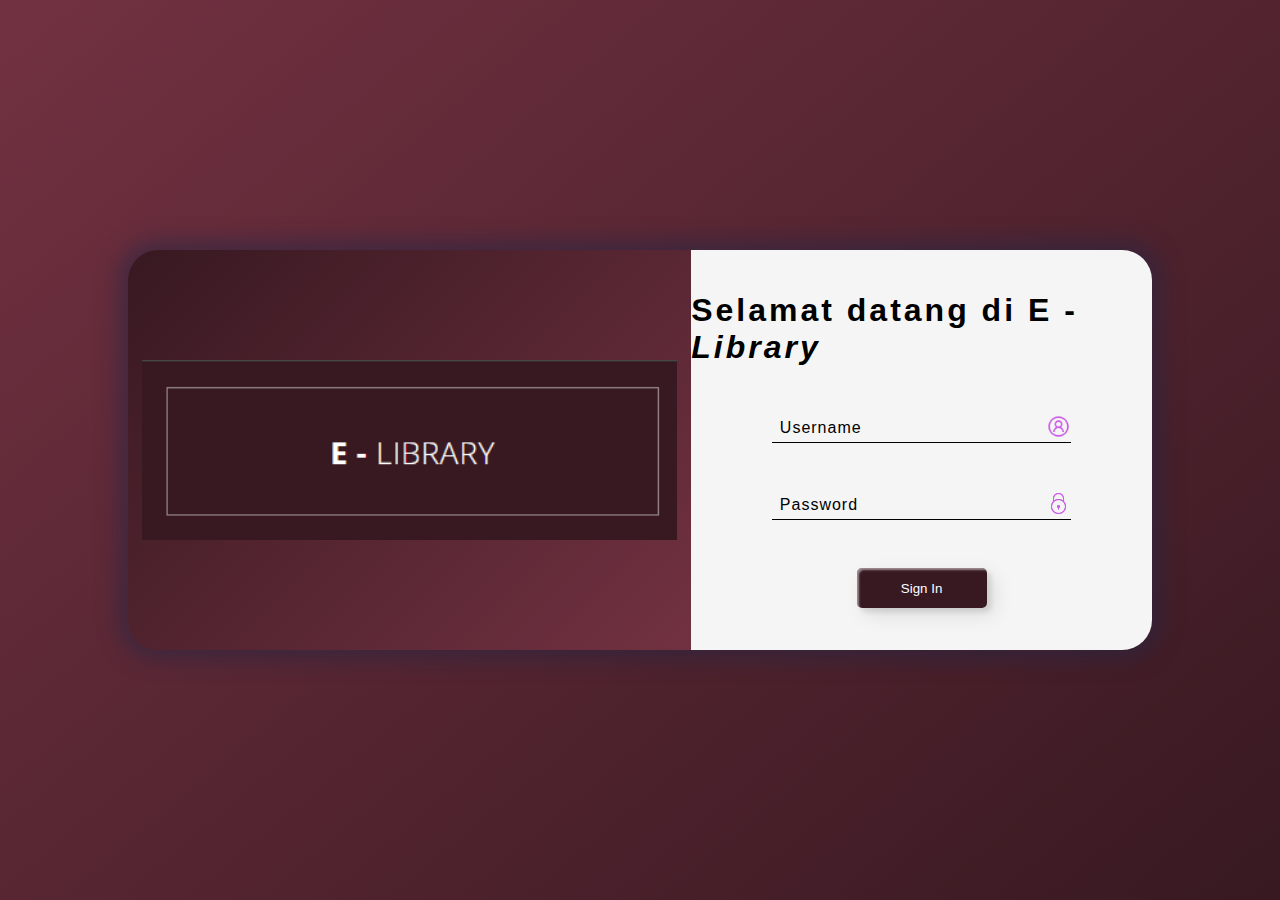
<file: index.html>
<!doctype html>
<html lang="en">
<head>
    <meta charset="UTF-8">
    <meta name="viewport"
          content="width=device-width, user-scalable=no, initial-scale=1.0, maximum-scale=1.0, minimum-scale=1.0">
    <meta http-equiv="X-UA-Compatible" content="ie=edge">
    <title>Login Page</title>
    <link rel="stylesheet" href="css/login.css">
</head>
<body>

<section class="login_page">
    <div class="login-img">
        <img src="img/logo.png" alt="Login Image">
    </div>
    <form action="">
        <h1>Selamat datang di E - <em>Library</em></h1>
        <div class="form-group">
            <input type="text" placeholder=" " maxlength="13" required>
            <label>Username</label>
            <i><img src="img/icon_1.png"></i>
        </div>
        <div class="form-group">
            <input type="password" id="password-input" placeholder=" " maxlength="13" required>
            <label>Password</label>
            <i id="show-icon"><img src="img/icon_2.png"></i>
            <i id="hide-icon"><img src="img/icon_3.png"></i>
        </div>
        <button type="submit" class="custom-btn btn-1">Sign In</button>
    </form>
</section>

<script src="js/login.js"></script>

</body>
</html>
</file>
<file: css/login.css>
:root {
    --primary-color: #381921;
    --secondary-color: #723141;
    --background-gradient: linear-gradient(140deg, var(--secondary-color), var(--primary-color));
    --text-color: #000000;
    --accent-color: #381921;
    --font-family: 'Lato', sans-serif;
}

* {
    margin: 0;
    padding: 0;
    box-sizing: border-box;
}

body {
    display: flex;
    align-items: center;
    justify-content: center;
    height: 100vh;
    background-image: var(--background-gradient);
    font-family: var(--font-family);
}

.login_page {
    width: 80%;
    max-width: 1200px;
    height: 400px;
    display: flex;
    align-items: center;
    border-radius: 30px;
    box-shadow: 0 0 20px 10px rgba(38, 38, 69, 0.52);
    overflow: hidden;
}

.login-img {
    width: 55%;
    height: 100%;
    display: flex;
    align-items: center;
    justify-content: center;
    background-image: linear-gradient(135deg, var(--primary-color), var(--secondary-color));
}

.login-img img {
    object-fit: cover;
    width: 95%;
}

.login_page form {
    width: 45%;
    height: 100%;
    display: flex;
    align-items: center;
    justify-content: center;
    flex-direction: column;
    background-color: #f5f5f5;
}

.login_page form h1 {
    color: var(--text-color);
    margin-bottom: 3rem;
    letter-spacing: 3px;
}

.form-group {
    width: 65%;
    display: flex;
    flex-direction: column;
    position: relative;
    margin-bottom: 3rem;
}

.form-group input {
    background-color: transparent;
    color: var(--text-color);
    font-size: 1rem;
    padding: 5px;
    border: none;
    border-bottom: 1px solid var(--text-color);
    outline: none;
}

.form-group label {
    position: absolute;
    top: 5px;
    left: 8px;
    font-size: 1rem;
    letter-spacing: 1px;
    color: var(--text-color);
    pointer-events: none;
    transition: 0.5s;
}

.form-group input:focus~label,
.form-group input:valid~label {
    top: -12px;
    left: 8px;
    color: var(--accent-color);
    font-size: 12px;
    letter-spacing: 0;
}

i {
    position: absolute;
    right: 0;
    bottom: 0;
}

i img {
    width: 25px;
}

i#show-icon, #hide-icon {
    cursor: pointer;
}

.custom-btn {
    width: 130px;
    height: 40px;
    color: #fff;
    border-radius: 5px;
    padding: 10px 25px;
    font-family: var(--font-family);
    font-weight: 500;
    background: transparent;
    cursor: pointer;
    transition: all 0.3s ease;
    position: relative;
    display: inline-block;
    box-shadow: inset 2px 2px 2px 0px rgba(255, 255, 255, 0.5),
    7px 7px 20px 0px rgba(0, 0, 0, 0.1),
    4px 4px 5px 0px rgba(0, 0, 0, 0.1);
    outline: none;
}

.btn-1 {
    background: linear-gradient(0deg, #381921 0%, #381921 100%);
    border: none;
}

.btn-1:hover {
    box-shadow: 4px 4px 6px 0 rgba(255, 255, 255, 0.5),
    -4px -4px 6px 0 rgba(116, 125, 136, 0.5),
    inset -4px -4px 6px 0 rgba(255, 255, 255, 0.2),
    inset 4px 4px 6px 0 rgba(0, 0, 0, 0.4);
}

.custom-text {
    margin-top: 1rem;
    font-size: 0.7rem;
}

.custom-text a {
    font-size: 0.8rem;
    text-decoration: none;
    padding-left: 3px;
    color: #381921;
}

@media screen and (max-width: 768px) {
    .login-img {
        display: none;
    }

    .login_page form {
        width: 100%;
    }
}
</file>
